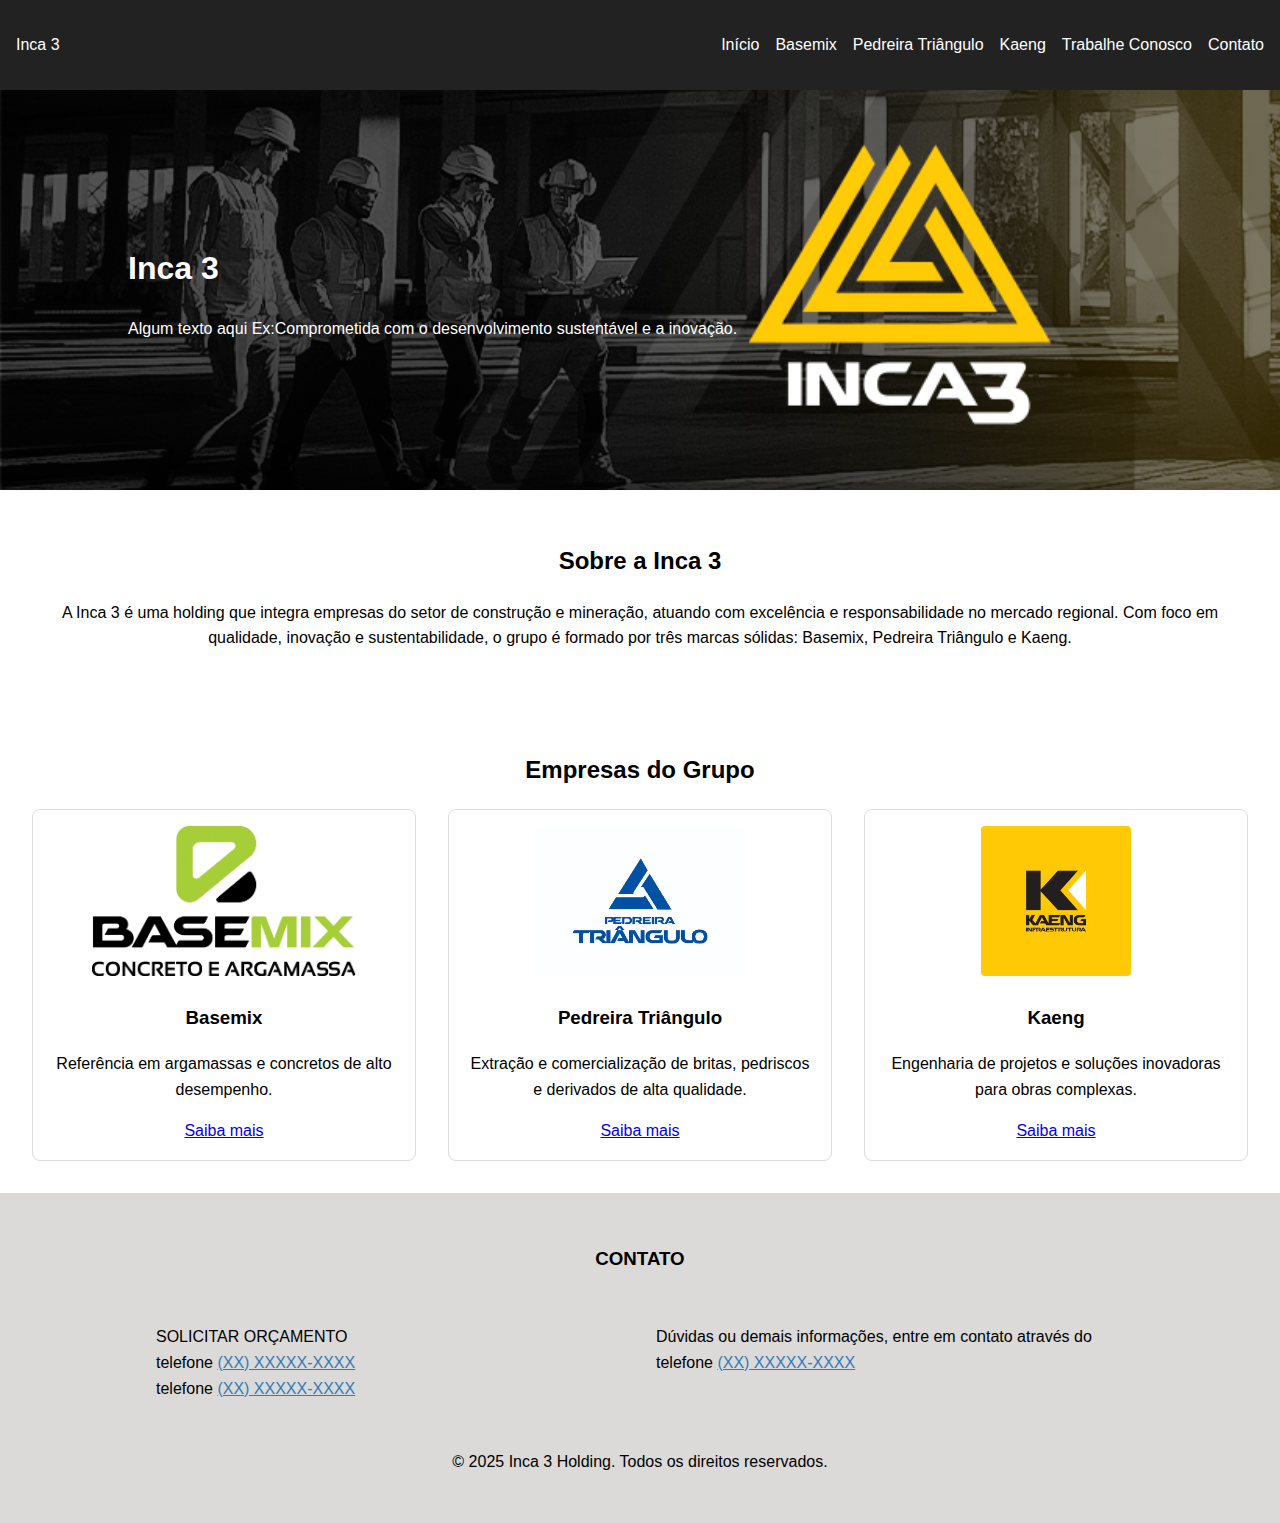
<file: index.html>
<!DOCTYPE html>
<html lang="pt-BR">

<head>
    <meta charset="UTF-8" />
    <meta name="viewport" content="width=device-width, initial-scale=1.0" />
    <title>Inca 3 Holding</title>
    <link rel="stylesheet" href="css/style_index.css" />
</head>

<body>
    <!-- Header -->
    <header>
        <div class="logo">Inca 3</div>
        <nav>
            <ul>
                <li><a href="index.html">Início</a></li>
                <li><a href="empresas/basemix.html">Basemix</a></li>
                <li><a href="empresas/pedreira.html">Pedreira Triângulo</a></li>
                <li><a href="empresas/Kaeng.html">Kaeng</a></li>
                <li><a href="pages/trabalhe-conosco.html">Trabalhe Conosco</a></li>
                <li><a href="pages/contato.html">Contato</a></li>
            </ul>
        </nav>
    </header>

    <!-- Banner -->
    <section class="banner">
        <img src="galeria/Banner_Inca.png" alt="Banner Inca 3" />
        <div class="texto-banner">
            <h1>Inca 3</h1>
            <p>Algum texto aqui Ex:Comprometida com o desenvolvimento sustentável e a inovação.</p>
        </div>
    </section>

    <!-- Sobre Inca 3 -->
    <section class="sobre">
        <h2>Sobre a Inca 3</h2>
        <p>
            A Inca 3 é uma holding que integra empresas do setor de construção e mineração,
            atuando com excelência e responsabilidade no mercado regional. Com foco em qualidade,
            inovação e sustentabilidade, o grupo é formado por três marcas sólidas: Basemix, Pedreira Triângulo e Kaeng.
        </p>
    </section>

    <!-- Empresas do Grupo -->
    <section class="empresas-grupo">
        <h2>Empresas do Grupo</h2>
        <div class="cards">
            <div class="card">
                <img src="galeria/base_pedreira/Logo_BASEMIX.jpg" alt="Basemix" />
                <h3>Basemix</h3>
                <p>Referência em argamassas e concretos de alto desempenho.</p>
                <a href="empresas/basemix.html">Saiba mais</a>
            </div>
            <div class="card">
                <img src="galeria/base_pedreira/Logo_PEDREIRA.jpg" alt="Pedreira Triângulo" />
                <h3>Pedreira Triângulo</h3>
                <p>Extração e comercialização de britas, pedriscos e derivados de alta qualidade.</p>
                <a href="empresas/pedreira.html">Saiba mais</a>
            </div>
            <div class="card">
                <img src="galeria/kaeng/Logo.png" alt="Kaeng" />
                <h3>Kaeng</h3>
                <p>Engenharia de projetos e soluções inovadoras para obras complexas.</p>
                <a href="empresas/kaeng.html">Saiba mais</a>
            </div>
        </div>
    </section>

    <!-- Rodapé -->
    <footer>
        <div class="footer-contato">
            <h3>CONTATO</h3>
        </div>

        <div class="footer-container">
            <div class="footer-col">
              <p>
                SOLICITAR ORÇAMENTO
                <br> telefone <a href="tel:(XX) XXXXX-XXXX" style="color: #337ab7;">(XX) XXXXX-XXXX</a>
                <br> telefone <a href="tel:(XX) XXXXX-XXXX" style="color: #337ab7;">(XX) XXXXX-XXXX</a>
            </p>

            </div>
            <div class="footer-col">
              <p>
                Dúvidas ou demais informações, entre em contato através do <br> telefone <a href="tel:(XX) XXXXX-XXXX"
                    style="color: #337ab7;">(XX) XXXXX-XXXX</a>
            </p>
            </div>
          </div>
          <p style="margin-top: 1rem;">© 2025 Inca 3 Holding. Todos os direitos reservados.</p>
    </footer>

    <script src="js/script.js"></script>
</body>

</html>
</file>
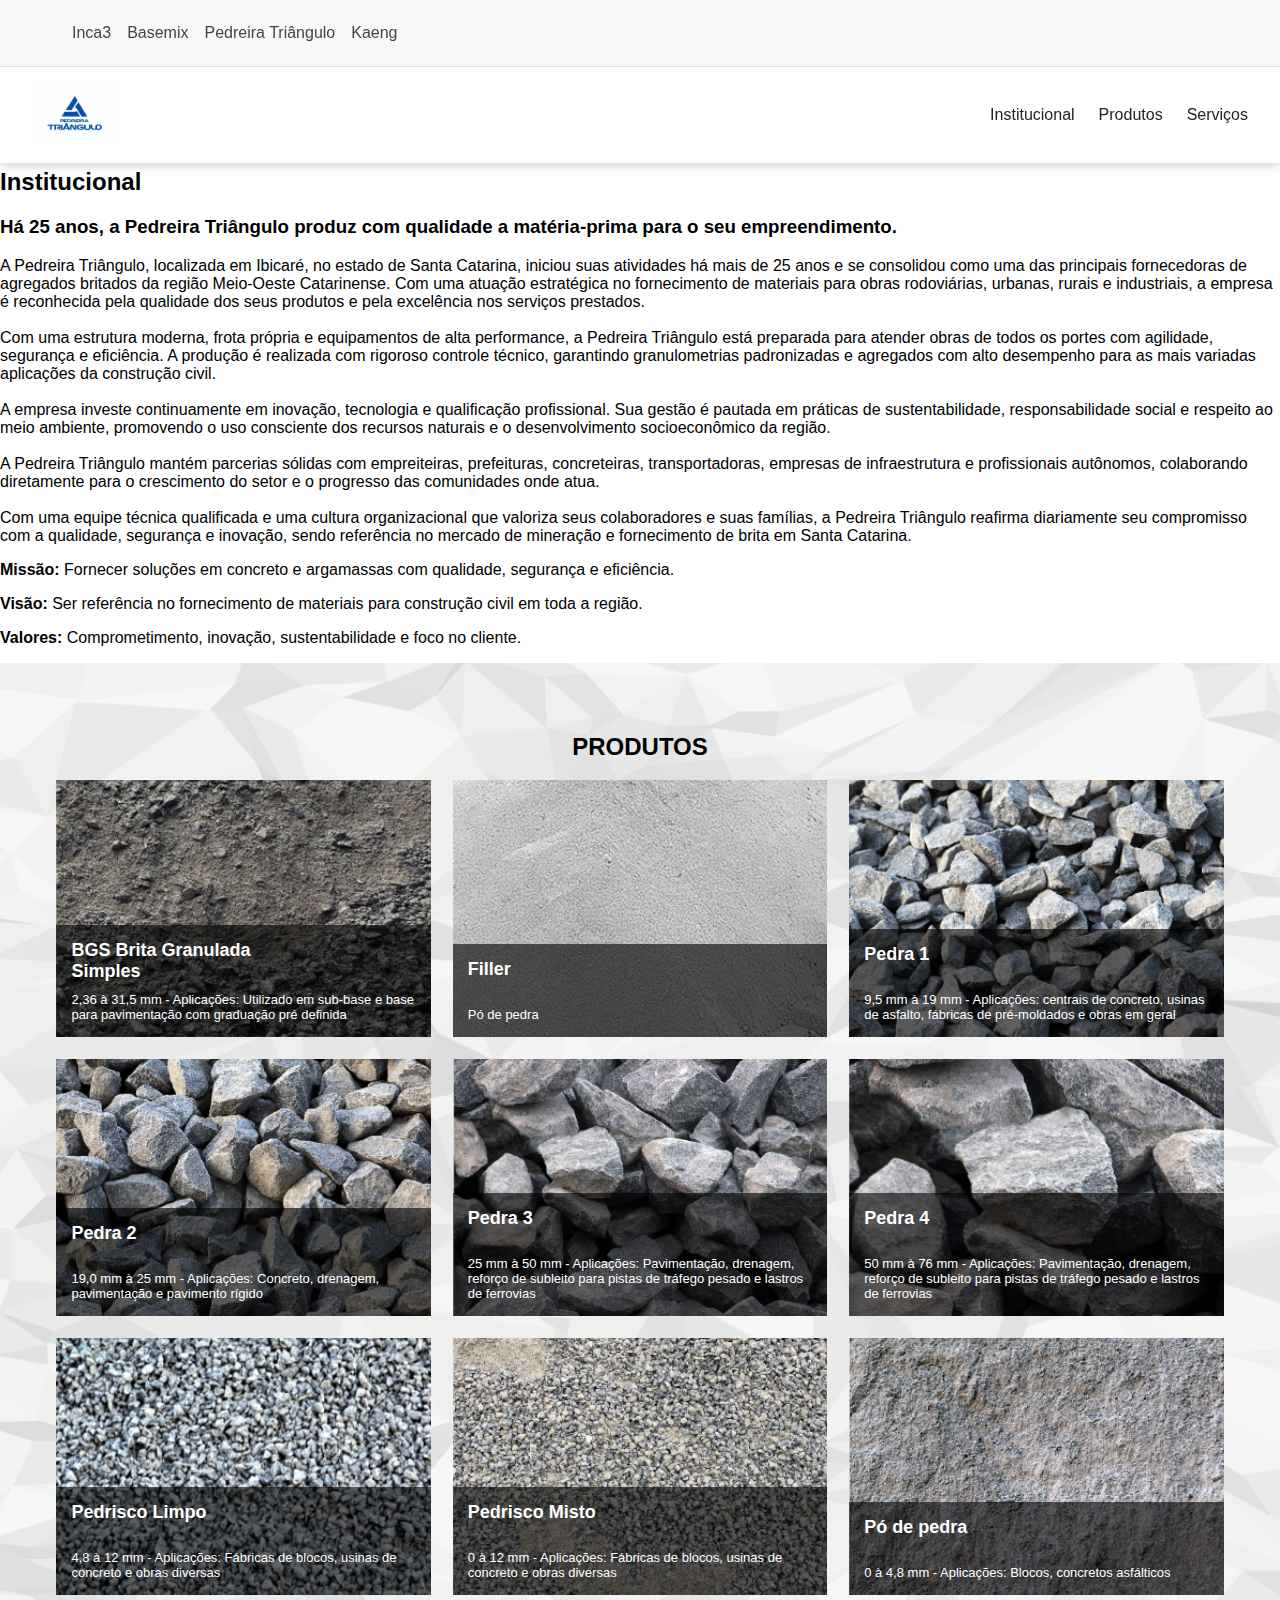
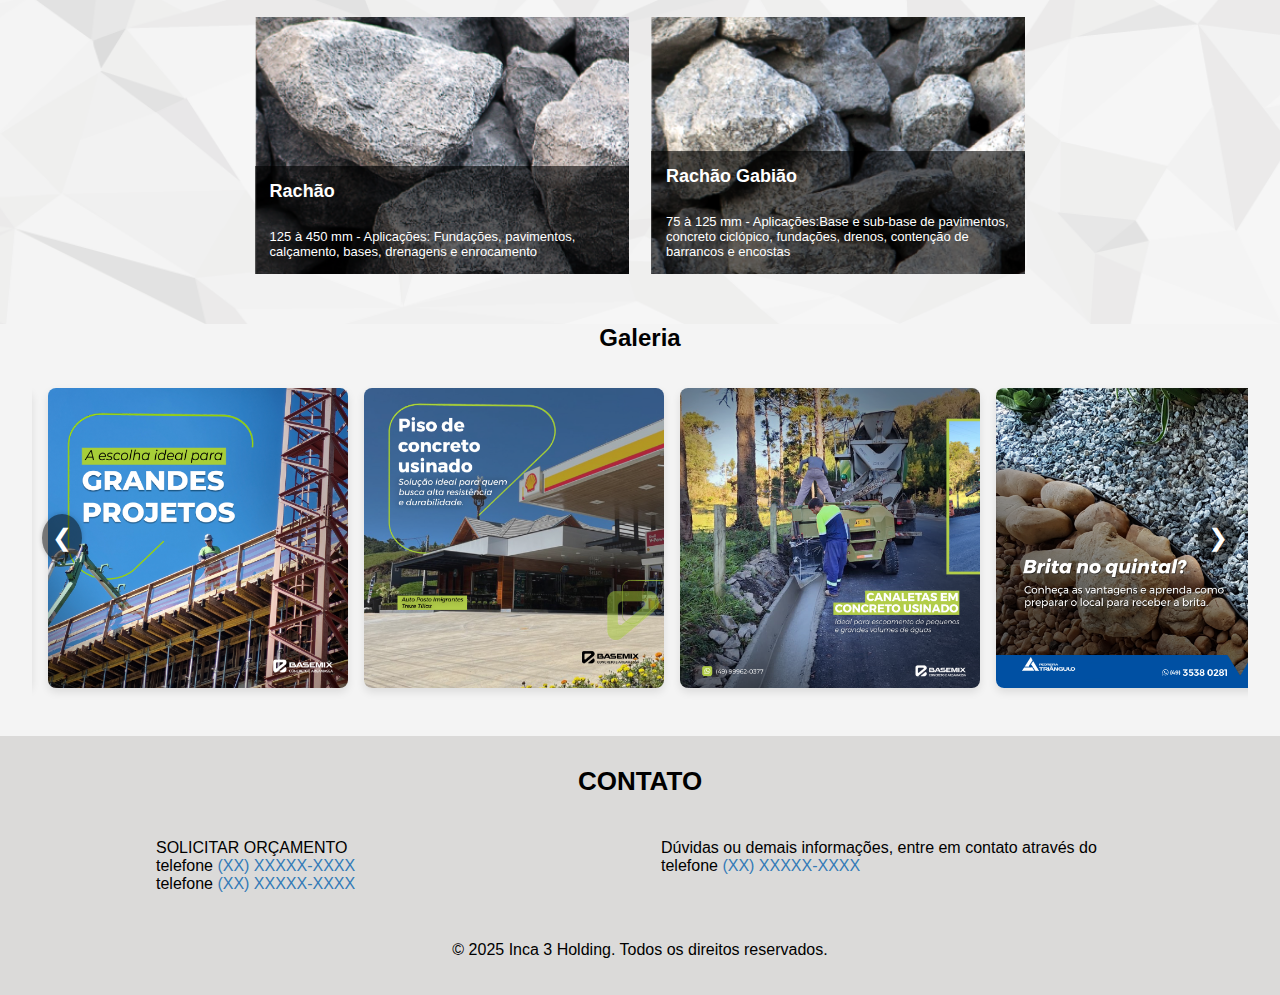
<file: empresas/pedreira.html>
<!DOCTYPE html>
<html lang="pt-BR">

<head>
  <meta charset="UTF-8" />
  <meta name="viewport" content="width=device-width, initial-scale=1.0" />
  <title>Pedreira Triangulo - Inca 3</title>

  <link rel="stylesheet" href="../css/header.css" />
  <link rel="stylesheet" href="../css/footer.css" />
  <link rel="stylesheet" href="../css/produtos_triangulo.css" />
  <script src="../js/script.js"></script>
  <script src="../js/menu_slide.js"></script>
  <script src="../js/carrosel.js"></script>
</head>

<body>
  <div id="menu-slide"></div>

  <header class="header-normal">
    <!-- Menu Desktop (visível sempre) -->
    <div id="div-topbar-header" class="header-desktop">
      <!-- <nav id="menu-topbar" role="navigation" aria-label="Navegação superior"> -->
      <div id="menu-topbar-header">
        <ul id="topbar-header">
          <li><a href="../index.html">Inca3</a></li>
          <li><a href="basemix.html">Basemix</a></li>
          <li><a href="pedreira.html">Pedreira Triângulo</a></li>
          <li><a href="Kaeng.html">Kaeng</a></li>
          <!-- <li><a href="../institucional/trabalhe_conosco.html">Trabalhe Conosco</a></li> -->
        </ul>
      </div>
      <!-- </nav> -->
    </div>

    <div id="menu" class="header-desktop">

      <div id="logo_header-desktop">
        <a href="pedreira.html" aria-label="Página da Pedreira">
          <img src="../galeria/base_pedreira/Logo_PEDREIRA.jpg" alt="Logo da Pedreira">
        </a>
      </div>

      <nav id="menu-principal" role="navigation" aria-label="Menu principal">
        <div>
          <ul>
            <li><a href="#">Institucional</a></li>
            <li><a href="#">Produtos</a></li>
            <li><a href="#">Serviços</a></li>
          </ul>
        </div>
      </nav>

    </div>

    <!-- Menu Mobile (hambúrguer) -->
    <div class="menu-mobile">
      <input type="checkbox" id="menu-toggle" />

      <div class="mobile-header">
        <label for="menu-toggle" class="menu-icon" aria-label="Abrir menu">
          <span></span>
          <span></span>
          <span></span>
        </label>

        <div class="mobile-logo">
          <a href="pedreira.html" aria-label="Página da Pedreira">
            <img src="../galeria/base_pedreira/Logo_PEDREIRA.jpg" alt="Logo da Pedreira">
          </a>
        </div>
      </div>

      <nav class="mobile-menu-content">
        <ul>
          <!-- Itens do topbar -->
          <li><a href="../index.html">Inca3</a></li>
          <li><a href="basemix.html">Basemix</a></li>
          <li><a href="pedreira.html">Pedreira Triângulo</a></li>
          <li><a href="Kaeng.html">Kaeng</a></li>
          <!-- <li><a href="../institucional/trabalhe_conosco.html">Trabalhe Conosco</a></li> -->
          <hr />
          <!-- Itens do menu principal -->
          <li><a href="#">Institucional</a></li>
          <li><a href="#">Produtos</a></li>
          <li><a href="#">Serviços</a></li>
        </ul>
      </nav>

    </div>
  </header>

  <main id="pages" >
    <!-- INSTITUCIONAL -->
    <section id="institucional">
      <h2>Institucional</h2>
      <h3>Há 25 anos, a Pedreira Triângulo produz com qualidade a matéria-prima para o seu empreendimento.</h3>
      <p> A Pedreira Triângulo, localizada em Ibicaré, no estado de Santa Catarina, iniciou suas atividades há mais de 25 anos e se consolidou como uma das principais fornecedoras de agregados britados da região Meio-Oeste Catarinense. Com uma atuação estratégica no fornecimento de materiais para obras rodoviárias, urbanas, rurais e industriais, a empresa é reconhecida pela qualidade dos seus produtos e pela excelência nos serviços prestados. <br><br> Com uma estrutura moderna, frota própria e equipamentos de alta performance, a Pedreira Triângulo está preparada para atender obras de todos os portes com agilidade, segurança e eficiência. A produção é realizada com rigoroso controle técnico, garantindo granulometrias padronizadas e agregados com alto desempenho para as mais variadas aplicações da construção civil. <br><br> A empresa investe continuamente em inovação, tecnologia e qualificação profissional. Sua gestão é pautada em práticas de sustentabilidade, responsabilidade social e respeito ao meio ambiente, promovendo o uso consciente dos recursos naturais e o desenvolvimento socioeconômico da região. <br><br> A Pedreira Triângulo mantém parcerias sólidas com empreiteiras, prefeituras, concreteiras, transportadoras, empresas de infraestrutura e profissionais autônomos, colaborando diretamente para o crescimento do setor e o progresso das comunidades onde atua. <br><br> Com uma equipe técnica qualificada e uma cultura organizacional que valoriza seus colaboradores e suas famílias, a Pedreira Triângulo reafirma diariamente seu compromisso com a qualidade, segurança e inovação, sendo referência no mercado de mineração e fornecimento de brita em Santa Catarina. </p>
      <p><strong>Missão:</strong> Fornecer soluções em concreto e argamassas com qualidade, segurança e eficiência.</p>
      <p><strong>Visão:</strong> Ser referência no fornecimento de materiais para construção civil em toda a região.</p>
      <p><strong>Valores:</strong> Comprometimento, inovação, sustentabilidade e foco no cliente.</p>
    </section>

    <!-- PRODUTOS -->
    <section id="part-produtos" class="section-produtos">
      <div class="section-container">
          <h2 class="titulo-section">Produtos</h2>
          <div class="lista-produtos">
              <div class="produto col-xs-4 animatedParent">
                  <div class="bg animated fadeInDownShort go"
                      style="background: url('../galeria/base_pedreira/produtos/pedreira_bgs.png') center center no-repeat;">
                      <!-- <a class="link-item"
                          href="https://www.pedreiralageado.com.br/produtos/bgs-brita-granulada-simples/" > -->
                      <div class="conteudo">
                          <h2>BGS Brita Granulada Simples</h2>
                          <div class="texto">2,36 à 31,5 mm - Aplicações: Utilizado em sub-base e base para
                              pavimentação com graduação pré definida</div>
                      </div>
                      <!-- <div class="thumb-zoom">
                              <div class="border-zoom">
                                  <div class="img"
                                      style="background: url('../galeria/base_pedreira/produtos/pedreira_bgs_zoom.png') center center no-repeat;">
                                  </div>
                              </div>
                          </div> -->
                      </a>
                  </div>
              </div>
              <div class="produto col-xs-4 animatedParent">
                  <div class="bg animated fadeInDownShort go"
                      style="background: url('../galeria/base_pedreira/produtos/pedreira_filler.png') center center no-repeat;">

                      <div class="conteudo">
                          <h2>Filler</h2>
                          <div class="texto">Pó de pedra</div>
                      </div>
                      <!-- <div class="thumb-zoom">
                              <div class="border-zoom">
                                  <div class="img"
                                      style="background: url('../galeria/base_pedreira/produtos/pedreira_filler_zoom.png') center center no-repeat;">
                                  </div>
                              </div>
                          </div> -->

                  </div>
              </div>
              <div class="produto col-xs-4 animatedParent">
                  <div class="bg animated fadeInDownShort go"
                      style="background: url('../galeria/base_pedreira/produtos/pedreira_pedra1.png') center center no-repeat;">

                      <div class="conteudo">
                          <h2>Pedra 1</h2>
                          <div class="texto">9,5 mm à 19 mm - Aplicações: centrais de concreto, usinas de
                              asfalto, fábricas de pré-moldados e obras em geral</div>
                      </div>
                      <!-- <div class="thumb-zoom">
                              <div class="border-zoom">
                                  <div class="img"
                                      style="background: url('../galeria/base_pedreira/produtos/pedreira_pedra1_zoom.png') center center no-repeat;">
                                  </div>
                              </div>
                          </div> -->

                  </div>
              </div>
              <div class="produto col-xs-4 animatedParent">
                  <div class="bg animated fadeInDownShort go"
                      style="background: url('../galeria/base_pedreira/produtos/pedreira_pedra2.png') center center no-repeat;">

                      <div class="conteudo">
                          <h2>Pedra 2</h2>
                          <div class="texto">19,0 mm à 25 mm - Aplicações: Concreto, drenagem, pavimentação e
                              pavimento rígido</div>
                      </div>
                      <!-- <div class="thumb-zoom">
                              <div class="border-zoom">
                                  <div class="img"
                                      style="background: url('../galeria/base_pedreira/produtos/pedreira_pedra2_zoom.png') center center no-repeat;">
                                  </div>
                              </div>
                          </div> -->

                  </div>
              </div>
              <div class="produto col-xs-4 animatedParent">
                  <div class="bg animated fadeInDownShort go"
                      style="background: url('../galeria/base_pedreira/produtos/pedreira_pedra3.png') center center no-repeat;">

                      <div class="conteudo">
                          <h2>Pedra 3</h2>
                          <div class="texto">25 mm à 50 mm - Aplicações: Pavimentação, drenagem, reforço de
                              subleito para pistas de tráfego pesado e lastros de ferrovias</div>
                      </div>
                      <!-- <div class="thumb-zoom">
                              <div class="border-zoom">
                                  <div class="img"
                                      style="background: url('../galeria/base_pedreira/produtos/pedreira_pedra3_zoom.png') center center no-repeat;">
                                  </div>
                              </div>
                          </div> -->

                  </div>
              </div>
              <div class="produto col-xs-4 animatedParent">
                  <div class="bg animated fadeInDownShort go"
                      style="background: url('../galeria/base_pedreira/produtos/pedreira_pedra4.png') center center no-repeat;">

                      <div class="conteudo">
                          <h2>Pedra 4</h2>
                          <div class="texto">50 mm à 76 mm - Aplicações: Pavimentação, drenagem, reforço de
                              subleito para pistas de tráfego pesado e lastros de ferrovias</div>
                      </div>
                      <!-- <div class="thumb-zoom">
                              <div class="border-zoom">
                                  <div class="img"
                                      style="background: url('../galeria/base_pedreira/produtos/pedreira_pedra4_zoom.png') center center no-repeat;">
                                  </div>
                              </div>
                          </div> -->

                  </div>
              </div>
              <div class="produto col-xs-4 animatedParent">
                  <div class="bg animated fadeInDownShort"
                      style="background: url('../galeria/base_pedreira/produtos/pedreira_pedrisco_limpo.png') center center no-repeat;">

                      <div class="conteudo">
                          <h2>Pedrisco Limpo</h2>
                          <div class="texto">4,8 à 12 mm - Aplicações: Fábricas de blocos, usinas de concreto
                              e obras diversas</div>
                      </div>
                      <!-- <div class="thumb-zoom">
                              <div class="border-zoom">
                                  <div class="img"
                                      style="background: url('../galeria/base_pedreira/produtos/pedreira_pedrisco_limpo_zoom.png') center center no-repeat;">
                                  </div>
                              </div>
                          </div> -->

                  </div>
              </div>
              <div class="produto col-xs-4 animatedParent">
                  <div class="bg animated fadeInDownShort"
                      style="background: url('../galeria/base_pedreira/produtos/pedreira_pedrisco_misto.png') center center no-repeat;">

                      <div class="conteudo">
                          <h2>Pedrisco Misto</h2>
                          <div class="texto">0 à 12 mm - Aplicações: Fábricas de blocos, usinas de concreto e
                              obras diversas</div>
                      </div>
                      <!-- <div class="thumb-zoom">
                              <div class="border-zoom">
                                  <div class="img"
                                      style="background: url('../galeria/base_pedreira/produtos/pedreira_pedrisco_misto_zoom.png') center center no-repeat;">
                                  </div>
                              </div>
                          </div> -->

                  </div>
              </div>
              <div class="produto col-xs-4 animatedParent">
                  <div class="bg animated fadeInDownShort"
                      style="background: url('../galeria/base_pedreira/produtos/pedreira_po_de_pedra.png') center center no-repeat;">

                      <div class="conteudo">
                          <h2>Pó de pedra</h2>
                          <div class="texto">0 à 4,8 mm - Aplicações: Blocos, concretos asfálticos</div>
                      </div>
                      <!-- <div class="thumb-zoom">
                              <div class="border-zoom">
                                  <div class="img"
                                      style="background: url('../galeria/base_pedreira/produtos/pedreira_po_de_pedra_zoom.png') center center no-repeat;">
                                  </div>
                              </div>
                          </div> -->

                  </div>
              </div>
              <div class="produto col-xs-4 animatedParent">
                  <div class="bg animated fadeInDownShort"
                      style="background: url('../galeria/base_pedreira/produtos/pedreira_rachao.png') center center no-repeat;">

                      <div class="conteudo">
                          <h2>Rachão</h2>
                          <div class="texto">125 à 450 mm - Aplicações: Fundações, pavimentos, calçamento,
                              bases, drenagens e enrocamento</div>
                      </div>
                      <!-- <div class="thumb-zoom">
                              <div class="border-zoom">
                                  <div class="img"
                                      style="background: url('../galeria/base_pedreira/produtos/pedreira_rachao_zoom.png') center center no-repeat;">
                                  </div>
                              </div>
                          </div> -->

                  </div>
              </div>
              <div class="produto col-xs-4 animatedParent">
                  <div class="bg animated fadeInDownShort"
                      style="background: url('../galeria/base_pedreira/produtos/pedreira_rachao_gabiao.png') center center no-repeat;">

                      <div class="conteudo">
                          <h2>Rachão Gabião</h2>
                          <div class="texto">75 à 125 mm - Aplicações:Base e sub-base de pavimentos, concreto
                              ciclópico, fundações, drenos, contenção de barrancos e encostas</div>
                      </div>
                      <!-- <div class="thumb-zoom">
                              <div class="border-zoom">
                                  <div class="img"
                                      style="background: url('../galeria/base_pedreira/produtos/pedreira_rachao_gabiao_zoom.png') center center no-repeat;">
                                  </div>
                              </div>
                          </div> -->

                  </div>
              </div>
          </div>
      </div>
  </section>

    <!-- GALERIA -->
    <section id="galeria">
      <h2>Galeria</h2>

      <div class="galeria-wrapper">


          <div class="galeria-carousel">
              <img src="../galeria/base_pedreira/Catalogo_Base&Pedreira (2).png" alt="Imagem da Basemix 1" />
              <img src="../galeria/base_pedreira/Catalogo_Base&Pedreira (3).png" alt="Imagem da Basemix 2" />
              <img src="../galeria/base_pedreira/Catalogo_Base&Pedreira (4).png" alt="Imagem da Basemix 3" />
              <img src="../galeria/base_pedreira/Catalogo_Base&Pedreira (5).png" alt="Imagem da Basemix 4" />
              <img src="../galeria/base_pedreira/Catalogo_Base&Pedreira (6).png" alt="Imagem da Basemix 5" />
          </div>
          <button class="galeria-btn prev" aria-label="Anterior">❮</button>
          <button class="galeria-btn next" aria-label="Próximo">❯</button>
      </div>

  </section>
  </main>

  <footer>
    <div class="footer-contato">
      <h3>CONTATO</h3>
    </div>

    <div class="footer-container">
      <div class="footer-col">
        <p>
          SOLICITAR ORÇAMENTO
          <br> telefone <a href="tel:(XX) XXXXX-XXXX" style="color: #337ab7;">(XX) XXXXX-XXXX</a>
          <br> telefone <a href="tel:(XX) XXXXX-XXXX" style="color: #337ab7;">(XX) XXXXX-XXXX</a>
        </p>

      </div>
      <div class="footer-col">
        <p>
          Dúvidas ou demais informações, entre em contato através do <br> telefone <a href="tel:(XX) XXXXX-XXXX"
            style="color: #337ab7;">(XX) XXXXX-XXXX</a>
        </p>
      </div>
    </div>
    <p style="margin-top: 1rem;">© 2025 Inca 3 Holding. Todos os direitos reservados.</p>
  </footer>
</body>

</html>
</file>
<file: css/header.css>
body {
    overflow-x: hidden;
    font-family: Sans-Serif;
    margin: 0;
}

#menu-slide {
    position: fixed;
    top: 0;
    left: -340px;
    /* escondido inicialmente */
    width: 306px;
    height: 100%;
    background: rgba(0, 0, 0, 0.9);
    z-index: 9;
    transition: left 0.3s ease;
}


/* Header */
header.header-normal {
    width: 100%;
    background-color: #fff;
    box-shadow: 0 2px 10px rgba(204, 204, 204);
    /* position: relative; */
    position: fixed !important;
    z-index: 10;
    top: 0;
}

#div-topbar-header {
    display: flex;
    justify-content: space-between;
    align-items: center;
    padding: 0.5rem 2rem;
    background-color: #f8f8f8;
    border-bottom: 1px solid #e0e0e0;
}


#menu-topbar-header {
    display: flex;
    align-items: center;
    gap: 1rem;
}

#menu-topbar-header ul {
    display: flex;
    list-style: none;
    gap: 1rem;
}

#menu-topbar-header a {
    text-decoration: none;
    color: #444;
    transition: color 0.3s;
}

#menu-topbar-header a:hover {
    color: #007BFF;
}


/* Oculta menu mobile por padrão */
.menu-mobile {
    display: none;
}

/* Estiliza ícone hambúrguer */
.menu-icon {
    display: none;
    cursor: pointer;
}

.menu-icon span {
    display: block;
    width: 25px;
    height: 3px;
    margin: 5px;
    background: #333;

}



/* Topbar */
#menu {
    display: flex;
    justify-content: space-between;
    align-items: center;
    padding: 1rem 2rem;
    flex-wrap: wrap;
}

#logo_header-desktop img {
    height: 60px;
    width: auto;
}

#menu-principal {
    display: flex;
    flex-grow: 1;
    justify-content: flex-end;
}

#menu-principal ul {
    display: flex;
    list-style: none;
    gap: 1.5rem;
}

#menu-principal a {
    text-decoration: none;
    font-weight: 500;
    color: #222;
    transition: color 0.3s;
}

/* ///////////////////////////////////////////////////////// */

.menu-icon {
    display: block;
    cursor: pointer;
    z-index: 3;
}

.menu-icon label {
    display: block;
    width: 35px;
    height: 25px;
    margin: 0;
    position: absolute;
    cursor: pointer;
    opacity: 0;
    /* hide this */
    z-index: 2;
    /* and place it over the hamburger */
    -webkit-touch-callout: none;
}




/* Mobile only */
@media only screen and (max-width: 768px) {
    .header-desktop {
        display: none !important;
    }

    .menu-mobile {
        display: block;
        position: relative;
        padding: 10px 30px;
    }

    .mobile-topbar {
        display: flex;
        justify-content: space-between;
        align-items: center;
        padding: 0.5rem 1rem;
        background: #fff;
        border-bottom: 1px solid #ccc;
    }


    .mobile-header {
        display: flex;
        justify-content: space-between;
        align-items: center;
        padding: 10px;
        background-color: #fff;
        /* border-bottom: 1px solid #ccc; */
    }

    .mobile-logo img {
        height: 40px;
    }

    .menu-icon {
        display: block;
        cursor: pointer;
    }

    .menu-icon span {
        display: block;
        width: 25px;
        height: 3px;
        margin: 5px;
        background: #333;
    }

    #menu-toggle {
        display: none;
    }


    .mobile-menu-content {
        position: absolute;
        top: 100%;
        z-index: 1;

        box-sizing: border-box;
        width: 300px;
        left: -300px;
        padding: 10px 15px 0px;
        background: #00000000;
        -webkit-font-smoothing: antialiased;
        /* to stop flickering of text in safari */
        transform-origin: 0% 0%;
        transform: translateX(0%);
        transition: transform 0.5s cubic-bezier(0.77, 0.2, 0.05, 1.0);
        /* display: flex; */
        justify-content: space-between;
        align-items: center;
    }


    .mobile-menu-content ul {
        list-style: none;
    }

    .mobile-menu-content li {
        padding: 10px 0;
        font-size: 22px;
    }

    .mobile-menu-content li a {
        text-decoration: none;
        /* color: #232323; */
        transition: color 0.3s ease;
        color: #FFF;
        font-size: 16px;
    }

    #div-topbar-teste,
    #menu-teste {
        display: none;

    }

    #menu-toggle:checked~.mobile-menu-content {
        /* display: block; */
        transform: translateX(100%);
    }

}

.menu-icon span {
    /* display: block;
    width: 33px;
    height: 4px;
    margin-bottom: 5px;
    background: #cdcdcd;
    border-radius: 3px;
    transition: all 0.4s ease;
    transform-origin: center;
    position: relative; */
    display: block;
    width: 33px;
    height: 4px;
    margin-bottom: 5px;
    position: relative;
    background: #cdcdcd;
    border-radius: 3px;
    z-index: 1;
    transform-origin: 4px 0px;
    transition: transform 0.5s cubic-bezier(0.77, 0.2, 0.05, 1.0),
        background 0.5s cubic-bezier(0.77, 0.2, 0.05, 1.0),
        opacity 0.55s ease;
}

#menu-toggle:checked~.mobile-header .menu-icon span:nth-child(1) {
    opacity: 1;
    transform: rotate(45deg) translate(3px, -1px);
    background: #232323;
}

#menu-toggle:checked~.mobile-header .menu-icon span:nth-child(3) {
    opacity: 0;
    transform: rotate(0deg) scale(0.2, 0.2);
}

#menu-toggle:checked~.mobile-header .menu-icon span:nth-child(2) {
    transform: rotate(-45deg) translate(-7px, 8px);
    background: #232323;
}
</file>
<file: css/footer.css>
footer {
    background: #dbdad9;
    color: rgb(0, 0, 0);
    padding: 20px;
    text-align: center;
}

.footer-contato h3 {
    font-size: 26px;
    margin: 10px 0px;
}

.footer-contato a {
    color: #337ab7;
    text-decoration: none;
}

.footer-contato ul {
    list-style: none;
    padding: 0;
    margin: 0.5rem 0;
}

.footer-contato li {
    margin-bottom: 0.3rem;
}


.footer-container {
    display: flex;
    flex-wrap: wrap;
    justify-content: space-between;
    gap: 10px;
    text-align: left;
    max-width: 1000px;
    margin: 0 auto;
}

.footer-col {
    flex: 1 1 300px;
    padding: 1rem;
}

@media (max-width: 768px) {

    .footer{
        padding: 40px 0;
        text-align: center;
    }

    .footer-container {
        text-align: center;
    }

    .footer-col {
        padding: 2px;
        width: -webkit-fill-available;
    }
}
</file>
<file: css/produtos_triangulo.css>
#homepage,
#pages,
#blogpage {
    margin-top: 168px;
}


.section-produtos {
    width: 100%;
    float: left;
    position: relative;
}

#part-produtos {
    /* background: url(../galeria/diversos/p-produtos.png) center 0 repeat-y #FFF; */
    background: url(../galeria/diversos/p-produtos.png) center center / cover no-repeat;
    padding: 50px 0;
}

.section-container {
    /* width: 1170px; */
    padding-right: 15px;
    padding-left: 15px;
    margin-right: auto;
    margin-left: auto;
}

.titulo-section {
    text-align: center;
    text-transform: uppercase;
}


.lista-produtos {
    /* margin-top: 40px;
    text-align: center; */
    display: flex;
    flex-wrap: wrap;
    justify-content: center;
    gap: 22px;
}

#part-produtos .produto {
    /* margin-bottom: 30px; */
    float: none !important;
    /* margin: 0 auto 30px auto !important; */
    display: inline-block;
    width: 32%;
    text-align: left;
    position: relative;
    min-height: 1px;
    /* padding-right: 15px;
    padding-left: 15px; */
}

#part-produtos .produto .bg {
    background-size: cover !important;
    height: 257px;
    width: 100%;
    position: relative;
    cursor: pointer;
}

#part-produtos .produto .link-item {
    width: 100%;
}

a {
    color: #337ab7;
    text-decoration: none;
    background-color: transparent;
    display: inline-block;
}

#part-produtos .produto .bg .conteudo {
    position: absolute;
    /* width: 100%; */
    bottom: 0;
    left: 0;
    right: 0;
    margin: auto;
    background: rgba(0, 0, 0, 0.6);
    padding: 15px;
}

#part-produtos .produto .bg .conteudo h2 {
    font-size: 18px;
    color: #FFF;
    transition: 0.3s;
    min-height: 38px;
    max-width: 180px;
    margin: 0 0 10px 0 !important;
}


#part-produtos .produto .bg .conteudo .texto,
#part-produtos .produto .bg .conteudo .texto p {
    color: #FFF;
    font-size: 13px;
}

#part-produtos .produto .bg .thumb-zoom {
    width: 125px;
    height: 125px;
    border-radius: 200px;
    border: 3px solid #000;
    background: #FFF;
    position: relative;
    float: right;
    margin: 50px 20px 0 0;
}

#part-produtos .produto .bg .thumb-zoom .border-zoom {
    width: 100%;
    height: 100%;
    border-radius: 200px;
    border: 5px solid #FFF;
    transition: 0.3s;
    position: relative;
    overflow: hidden;
    transform: translateZ(0);
}

#part-produtos .produto .bg .thumb-zoom div.img {
    background-size: cover !important;
    position: absolute;
    top: 0;
    left: 0;
    right: 0;
    bottom: 0;
    margin: auto;
    border-radius: 200px;
    transition: 0.3s;
}

/* Responsividade para larguras mínimas */
@media (min-width: 1200px) {
    .section-container {
        width: 1170px;
    }
}

@media (min-width: 992px) and (max-width: 1199px) {
    .section-container {
        width: 970px;
    }
}

@media (min-width: 768px) and (max-width: 991px) {
    .section-container {
        width: 750px;
    }
}

/* Responsividade para larguras máximas */
@media (max-width: 1200px) {
    #part-produtos .produto .bg {
        height: 290px;
    }
}

@media (max-width: 991px) {
    #part-produtos .produto {
        width: 48%;
    }

    #part-produtos .produto .bg {
        height: 265px;
    }
}

@media (max-width: 740px) {
    #part-produtos .produto {
        width: 100%;
    }

    #part-produtos .produto .bg {
        height: 265px;
        max-width: 400px;
        margin: auto;
    }
}


@media only screen and (max-width: 1200px) {
    #homepage, #pages, #blogpage {
        margin-top: 160px !important;
        width: -webkit-fill-available;

    }
}

@media only screen and (max-width: 991px) {
    #part-produtos {
        background-repeat-y: initial;
    }
}



/* //////////////////////////////////////////////////////////////////////////////////////
    Galeria - Carrosel
*/
#galeria {
    padding: 2rem;
    background: #f4f4f4;
    text-align: center;
  }
  
  .galeria-wrapper {
    position: relative;
    overflow: hidden;
    width: 100%;
    margin: auto;
  }
  
  .galeria-carousel {
    display: flex;
    transition: transform 0.5s ease-in-out;
    gap: 1rem;
    padding: 1rem;
  }
  
  .galeria-carousel img {
    flex: 0 0 auto;
    width: calc(33.33% - 1rem); /* 3 imagens por vez */
    min-width: 200px;
    max-width: 300px;
    height: auto;
    border-radius: 8px;
    box-shadow: 0 4px 8px rgba(0, 0, 0, 0.1);
  }
  
  /* Botões de navegação */
  .galeria-btn {
    position: absolute;
    top: 50%;
    transform: translateY(-50%);
    background: rgba(0,0,0,0.5);
    color: #fff;
    border: none;
    padding: 10px;
    cursor: pointer;
    z-index: 10;
    box-shadow: 0 0 5px rgba(0, 0, 0, 0.2);
    border-radius: 50%;
    font-size: 1.5rem;
  }
  
  .galeria-btn.prev {
    left: 10px;
  }
  
  .galeria-btn.next {
    right: 10px;
  }
  
  /* Responsivo: 2 imagens no tablet */
  @media (max-width: 768px) {
    .galeria-carousel img {
      width: calc(50% - 1rem);
    }
  }
  
  /* Responsivo: 1 imagem no celular */
  @media (max-width: 480px) {
    .galeria-carousel img {
      width: 100%;
    }
  }
</file>
<file: css/style_index.css>
/* Reset e estrutura básica */
body {
    margin: 0;
    font-family: Arial, sans-serif;
    line-height: 1.6;
  }
  
  header {
    background: #222;
    color: #fff;
    display: flex;
    justify-content: space-between;
    align-items: center;
    padding: 1rem;
  }
  
  nav ul {
    list-style: none;
    display: flex;
    gap: 1rem;
  }
  
  nav a {
    color: #fff;
    text-decoration: none;
  }
  
  .banner {
    position: relative;
    height: 400px;
    overflow: hidden;
  }
  
  .banner img {
    width: 100%;
    height: 100%;
    object-fit: cover;
  }
  
  .texto-banner {
    position: absolute;
    top: 50%;
    left: 10%;
    transform: translateY(-50%);
    color: white;
  }
  
  .sobre,
  .empresas-grupo {
    padding: 2rem;
    text-align: center;
  }
  
  .cards {
    display: grid;
    grid-template-columns: repeat(auto-fit, minmax(250px, 1fr));
    gap: 2rem;
    margin-top: 1rem;
  }
  
  .card {
    border: 1px solid #ddd;
    border-radius: 8px;
    padding: 1rem;
  }
  
  .card img {
    width: fit-content;
    height: 150px;
    object-fit: cover;
    border-radius: 4px;
  }
  
  .card:hover {
    transform: scale(1.02); /* Efeito suave ao passar o mouse */
  }

  footer {
    background: #dbdad9;
    color: rgb(0, 0, 0);
    padding: 2rem;
    text-align: center;
  }
  
  .footer-contato a {
    color: #337ab7;
    text-decoration: none;
  }
  
  .footer-contato ul {
    list-style: none;
    padding: 0;
    margin: 0.5rem 0;
  }
  
  .footer-contato li {
    margin-bottom: 0.3rem;
  }
  .footer-container {
    display: flex;
    flex-wrap: wrap;
    justify-content: space-between;
    text-align: left;
    max-width: 1000px;
    margin: 0 auto;
  }
  
  .footer-col {
    flex: 1 1 300px;
    padding: 1rem;
  }
</file>
